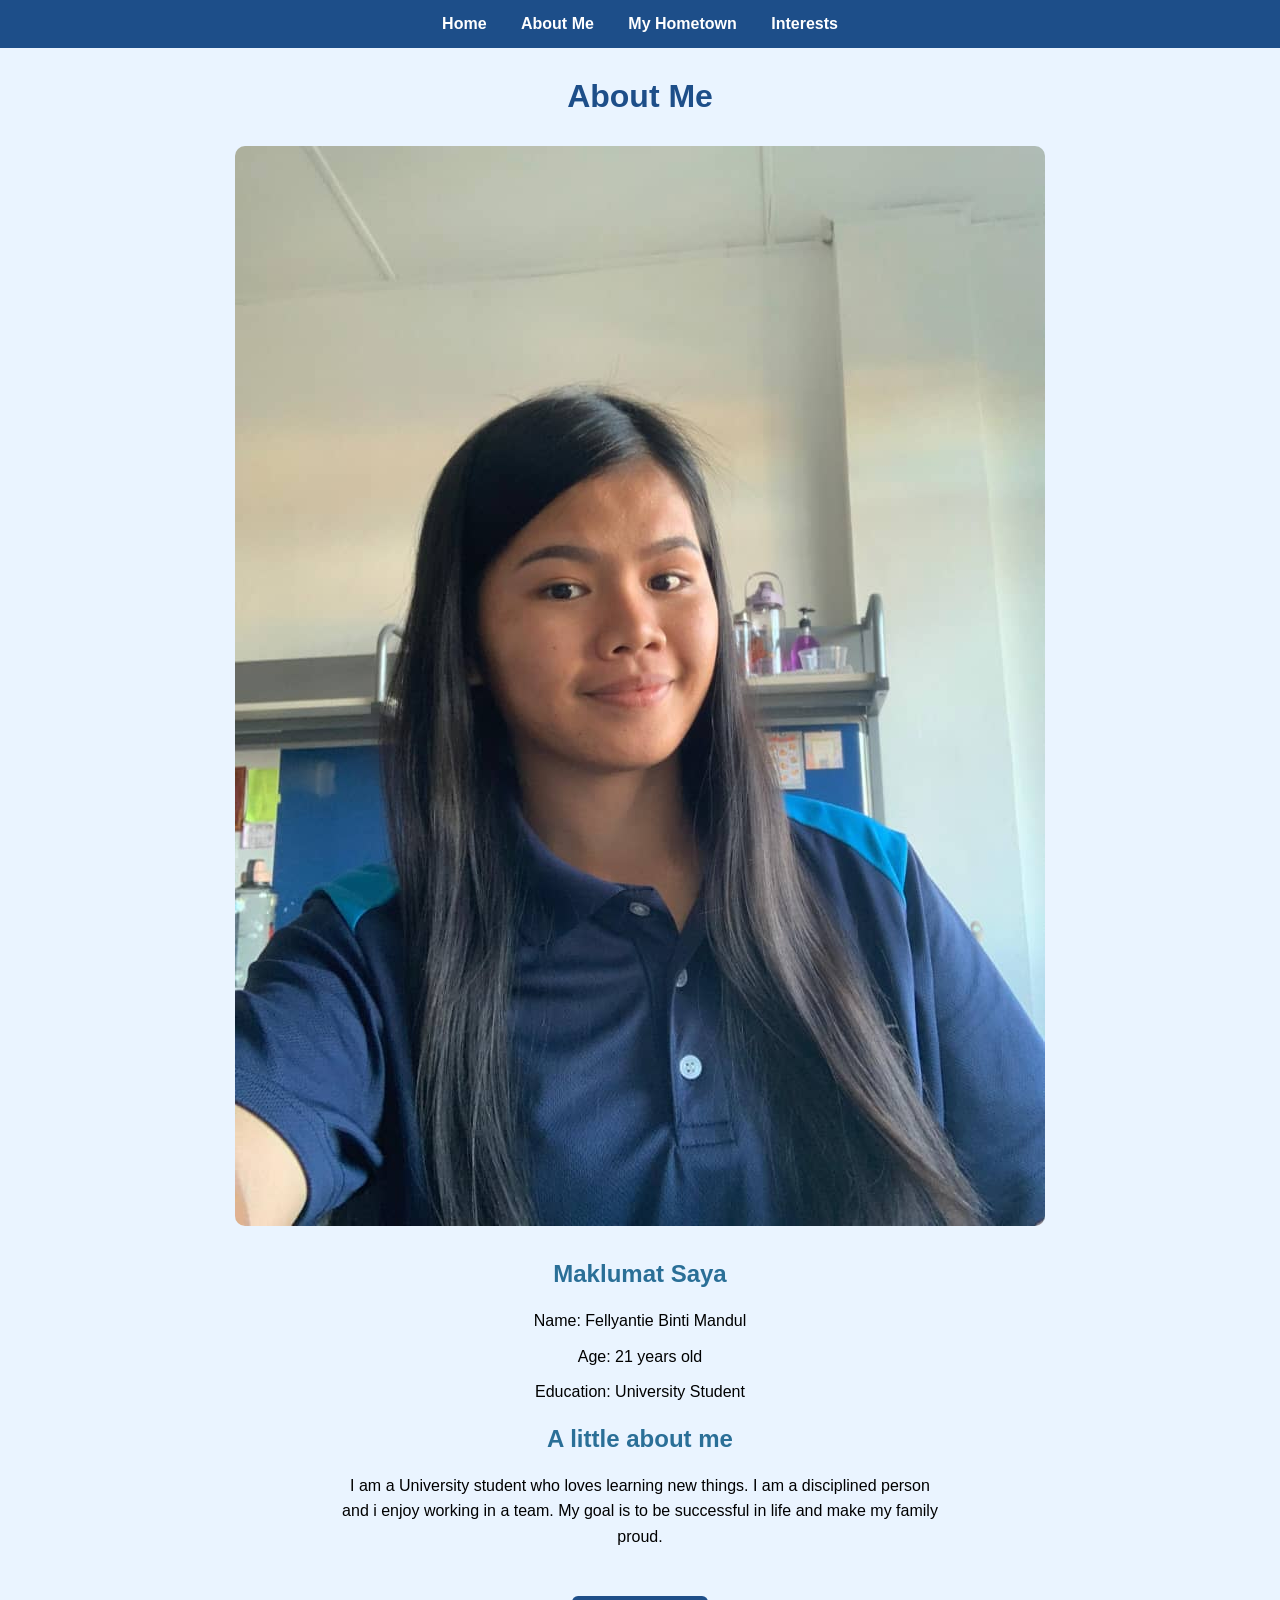
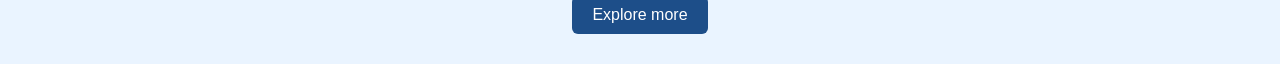
<file: aboutyou.html>
<!DOCTYPE html>
<html lang="ms">
<head>
  <meta charset="UTF-8">
  <meta name="viewport" content="width=device-width, initial-scale=1.0">
  <title>About Me</title>
  <link rel="stylesheet" href="style.css">
</head>
<body>
  <nav>
    <a href="index.html">Home</a>
    <a href="aboutyou.html">About Me</a>
    <a href="hometown.html">My Hometown</a>
    <a href="hobbies.html">Interests</a>
  </nav>

  <h1>About Me</h1>

  <img src="profile.jpg.jpeg"
       alt="My Profile"
       class="profile-img">

  <h2>Maklumat Saya</h2>
  <p>Name: Fellyantie Binti Mandul</p>
  <p>Age: 21 years old</p>
  <p>Education: University Student</p>

  <h2>A little about me</h2>
  <p>I am a University student who loves learning new things. I am a disciplined person and i enjoy working in a team. My goal is to be successful in life and make my family proud.</p>

  <br><br>
  <a href="hometown.html"><button>Explore more</button></a>

</body>
</html>
</file>
<file: style.css>
body {
  font-family: Arial, sans-serif;
  background-color: #eaf4ff;
  text-align: center;
  margin: 0;
  padding-bottom: 30px;
}
nav {
  background: #1d4e89;
  padding: 15px;
}
nav a {
  color: white;
  margin: 0 15px;
  text-decoration: none;
  font-weight: bold;
}
nav a:hover {
  text-decoration: underline;
}
h1 {
  color: #1d4e89;
  margin-top: 30px;
}
h2 {
  color: #2a6f97;
}
p {
  max-width: 600px;
  margin: 10px auto;
  line-height: 1.6;
}
img {
  border-radius: 10px;
  margin: 10px;
  max-width: 100%;
}
button {
  background: #1d4e89;
  color: white;
  padding: 10px 20px;
  border: none;
  border-radius: 6px;
  cursor: pointer;
  font-size: 16px;
}
button:hover {
  background: #2a6f97;
}
</file>
